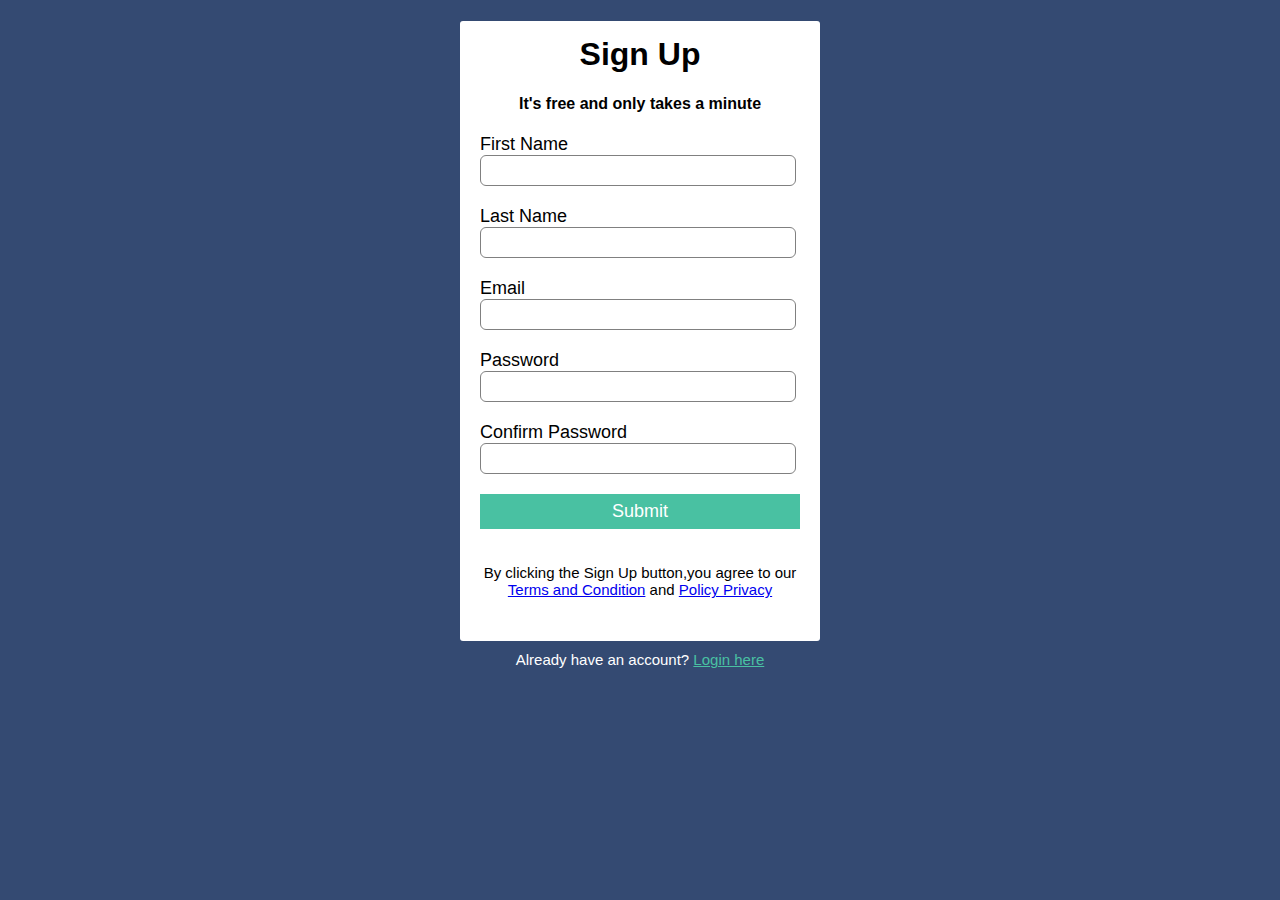
<file: index.html>
<!DOCTYPE html>
<html lang="en">
    <head>
        <meta name="viewport" content=
            "width=device-width, initial-scale=1.0">
    
        <!-- CSS file Included -->
        <link rel="stylesheet"type="text/css" href="b.css">

        <script src="c.js"></script>

    </head>

  <body>
    <div class="signup-box">
      <h1>Sign Up</h1>
      <h4>It's free and only takes a minute</h4>
      <form>
        <label>First Name</label>
        <input id="firstName" type="text" placeholder="" />
        <label>Last Name</label>
        <input id="lastName" type="text" placeholder="" />
        <label>Email</label>
        <input id="email" type="email" placeholder="" />
        <label>Password</label>
        <input id="password" type="password" placeholder="" />
        <label>Confirm Password</label>
        <input id="confirmPassword" type="password" placeholder="" />
        <button id= "submitSignupButton" type="button">Submit</button>
      </form>
      <p>
        By clicking the Sign Up button,you agree to our <br />
        <a href="#">Terms and Condition</a> and <a href="#">Policy Privacy</a>
      </p>
    </div>
    <p class="para-2">
      Already have an account? <a href="login.html">Login here</a>
    </p>
  </body>
</html>
</file>
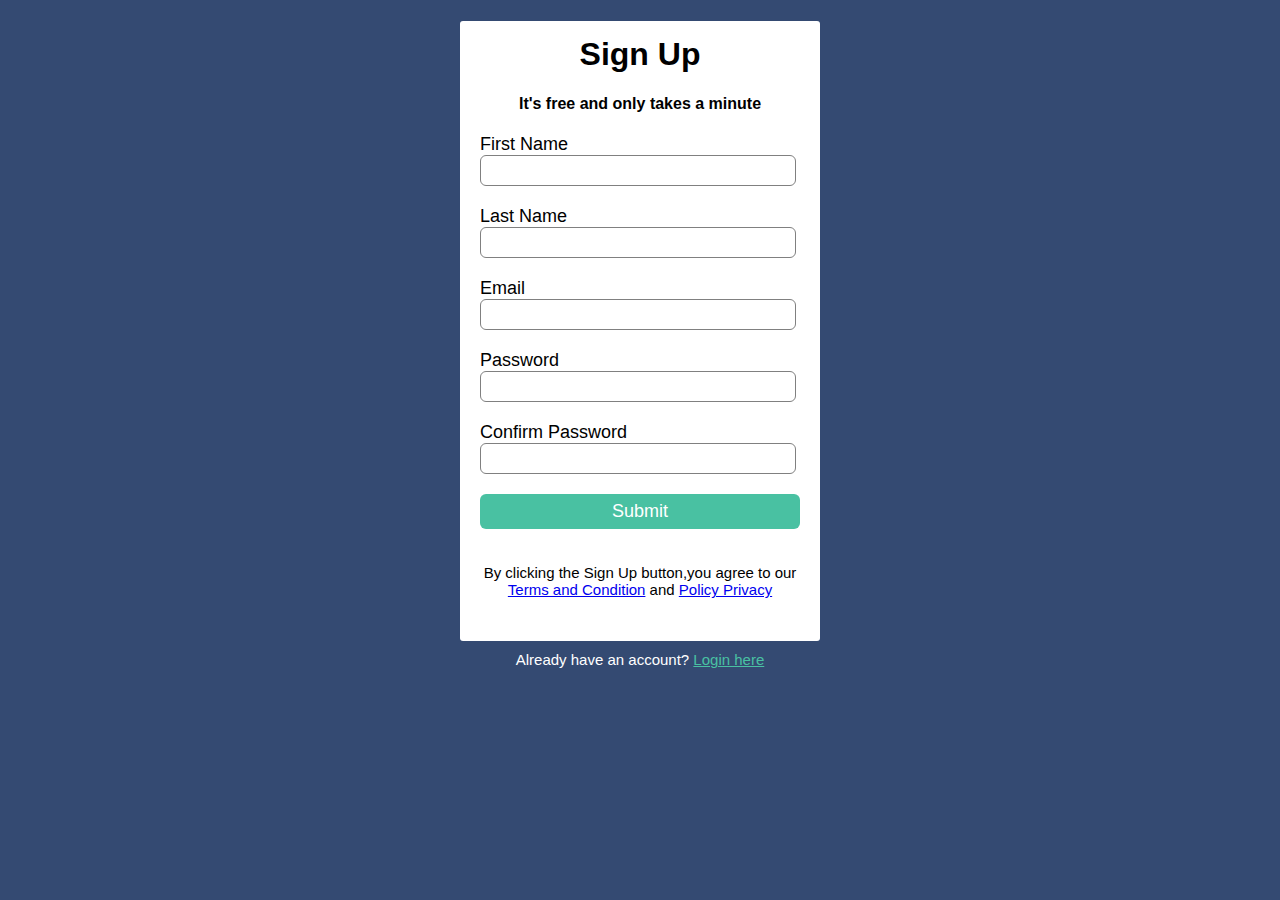
<file: a.html>
<!DOCTYPE html>
<html lang="en">
    <head>
        <meta name="viewport" content=
            "width=device-width, initial-scale=1.0">
    
        <!-- CSS file Included -->
        <link rel="stylesheet"type="text/css" href="b.css">

    </head>

  <body>
    <div class="signup-box">
      <h1>Sign Up</h1>
      <h4>It's free and only takes a minute</h4>
      <form>
        <label>First Name</label>
        <input type="text" placeholder="" />
        <label>Last Name</label>
        <input type="text" placeholder="" />
        <label>Email</label>
        <input type="email" placeholder="" />
        <label>Password</label>
        <input type="password" placeholder="" />
        <label>Confirm Password</label>
        <input type="password" placeholder="" />
        <input type="button" value="Submit" />
      </form>
      <p>
        By clicking the Sign Up button,you agree to our <br />
        <a href="#">Terms and Condition</a> and <a href="#">Policy Privacy</a>
      </p>
    </div>
    <p class="para-2">
      Already have an account? <a href="login.html">Login here</a>
    </p>
  </body>
</html>
</file>
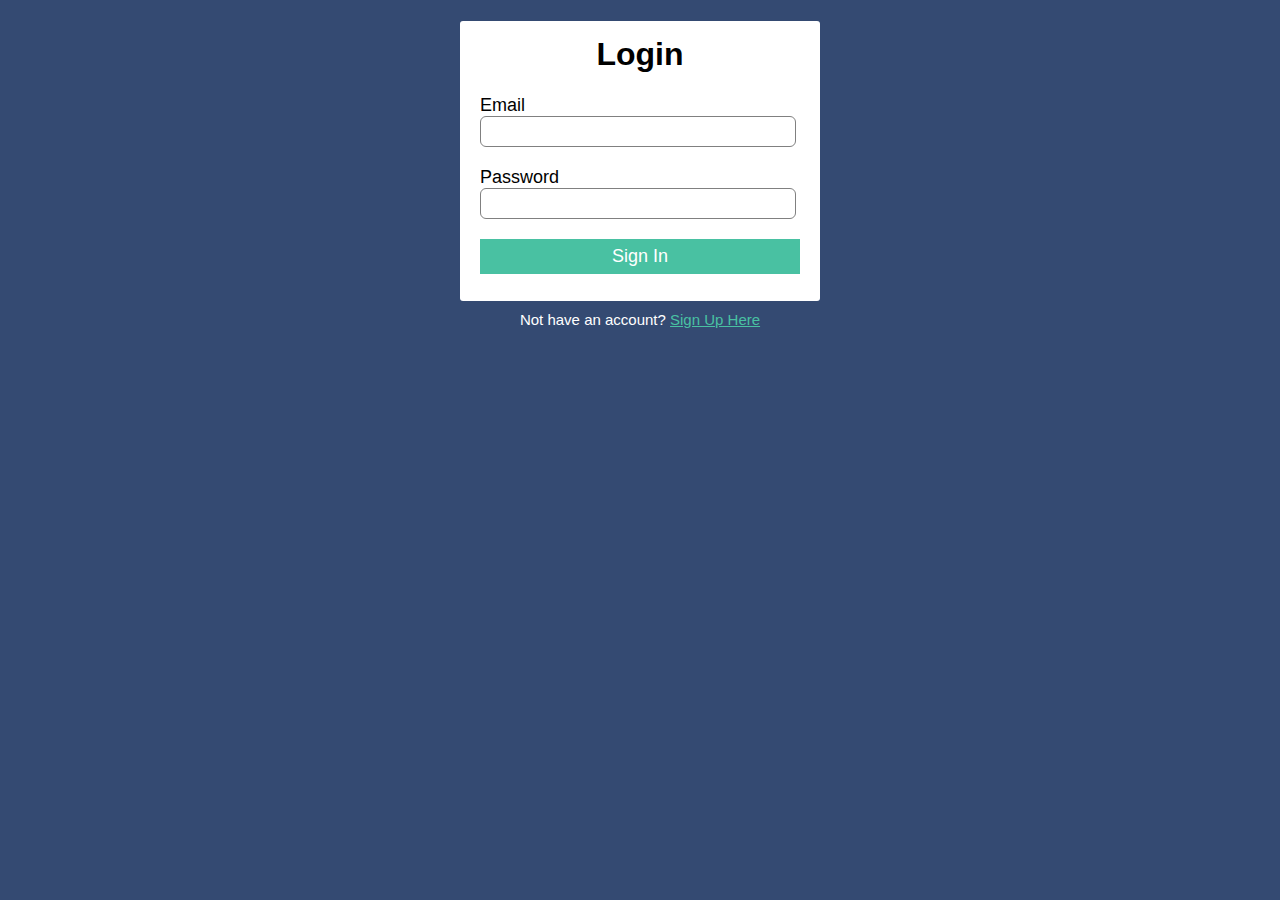
<file: login.html>
<!DOCTYPE html>

<html lang="en">
    <head>
        <meta name="viewport" content=
            "width=device-width, initial-scale=1.0">
    
        <!-- CSS file Included -->
        <link rel="stylesheet"type="text/css" href="b.css">
        <script src="login.js"></script>
    </head>

  <body>
    <div class="login-box">
      <h1>Login</h1>
      <form>
        <label>Email</label>
        <input id="E" type="email" placeholder="" />
        <label>Password</label>
        <input id="P" type="password" placeholder="" />
        <button id="submitSigninButton" type="button">Sign In</button>
      </form>
    </div>
    <p class="para-2">
      Not have an account? <a href="index.html">Sign Up Here</a>
    </p>
  </body>
</html>
</file>
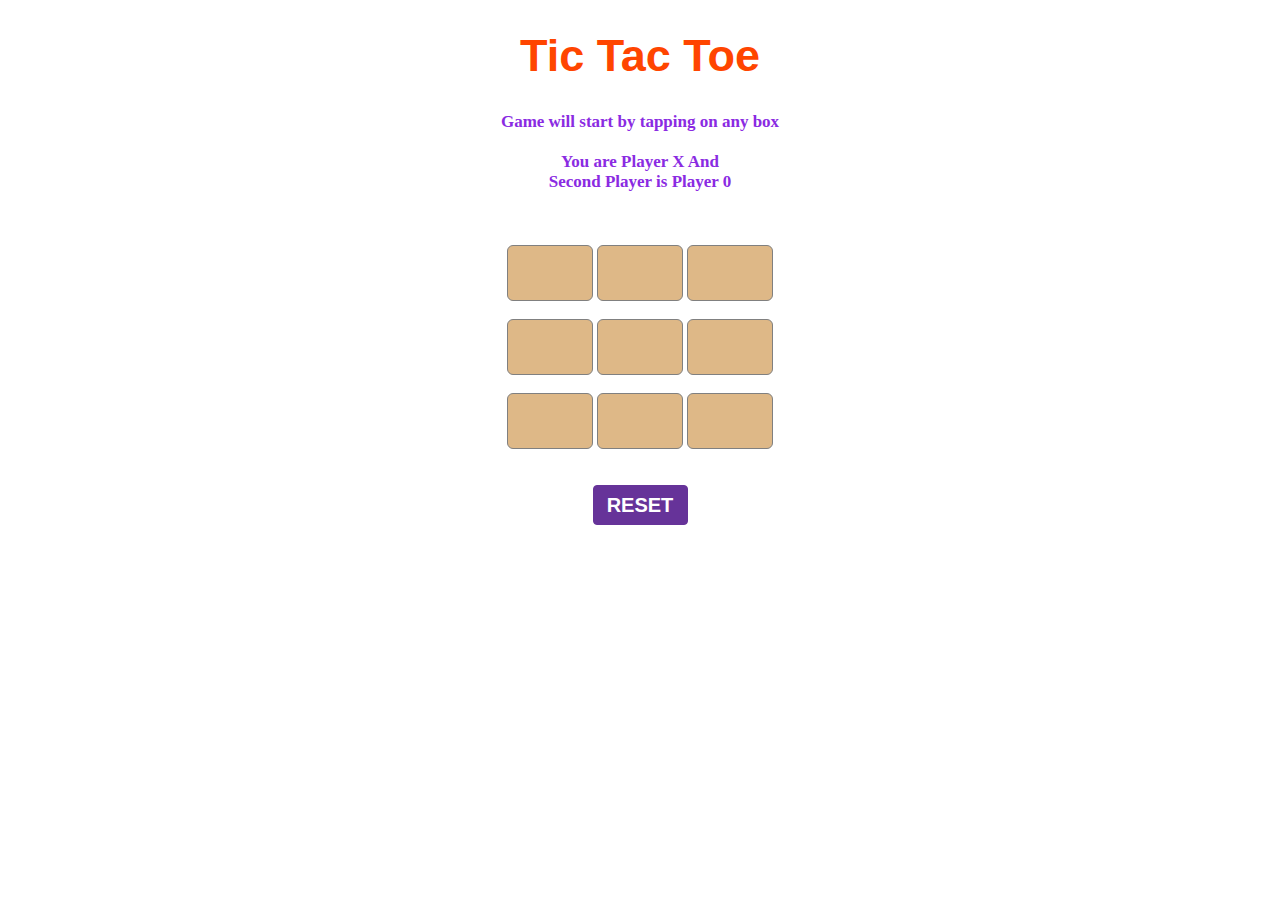
<file: TicTacToe.html>
<!DOCTYPE html>

<head>
	<meta name="viewport" content=
		"width=device-width, initial-scale=1.0">

	<!-- CSS file Included -->
	<link rel="stylesheet"
		type="text/css" href="TicTacToe.css">

	<!-- JavaScript file included -->
	<script src="TicTacToe.js"></script>
</head>

<body>
	<div id="main">
		<h1>Tic Tac Toe</h1>

		<!-- Game Instructions -->
		<p id="ins">Game will start by tapping on any
			box<br><br>You are
			<b>Player X And<br>Second
			Player is <b>Player 0</b>
		</p>


		<br><br>
		<!-- 3*3 grid of Boxes -->
		<input type="text" id="b1" onclick=
			"myfunc_3(); myfunc();" readonly>

		<input type="text" id="b2" onclick=
			"myfunc_4(); myfunc();" readonly>

		<input type="text" id="b3" onclick=
			"myfunc_5(); myfunc();" readonly>
		<br><br>

		<input type="text" id="b4" onclick=
			"myfunc_6(); myfunc();" readonly>
			
		<input type="text" id="b5" onclick=
			"myfunc_7(); myfunc();" readonly>

		<input type="text" id="b6" onclick=
			"myfunc_8(); myfunc();" readonly>
		<br><br>

		<input type="text" id="b7" onclick=
			"myfunc_9(); myfunc();" readonly>

		<input type="text" id="b8" onclick=
			"myfunc_10();myfunc();" readonly>

		<input type="text" id="b9" onclick=
			"myfunc_11();myfunc();" readonly>

		<!-- Grid end here -->
		<br><br><br>
		<!-- Button to reset game -->
		<button id="but" onclick="myfunc_2()">
			RESET
		</button>

		<br><br>
		<!-- Space to show player turn -->
		<p id="print"></p>


	</div>
</body>

</html>
</file>
<file: b.css>
body {
    background-color: #344a72;
    font-family: "Roboto", sans-serif;
  }
  
  .signup-box {
    width: 360px;
    height: 620px;
    margin: auto;
    background-color: white;
    border-radius: 3px;
  }
  
  .login-box {
    width: 360px;
    height: 280px;
    margin: auto;
    border-radius: 3px;
    background-color: white;
  }
  
  h1 {
    text-align: center;
    padding-top: 15px;
  }
  
  h4 {
    text-align: center;
  }
  
  form {
    width: 300px;
    margin-left: 20px;
  }
  
  form label {
    display: flex;
    margin-top: 20px;
    font-size: 18px;
  }
  
  form input {
    width: 100%;
    padding: 7px;
    border: none;
    border: 1px solid gray;
    border-radius: 6px;
    outline: none;
  }
  input[type="button"] {
    width: 320px;
    height: 35px;
    margin-top: 20px;
    border: none;
    background-color: #49c1a2;
    color: white;
    font-size: 18px;
  }
  p {
    text-align: center;
    padding-top: 20px;
    font-size: 15px;
  }
  .para-2 {
    text-align: center;
    color: white;
    font-size: 15px;
    margin-top: -10px;
  }
  .para-2 a {
    color: #49c1a2;
  }
  
#submitSignupButton{
  width: 320px;
  height: 35px;
  margin-top: 20px;
  border: none;
  background-color: #49c1a2;
  color: white;
  font-size: 18px;
}

#submitSigninButton{
  width: 320px;
  height: 35px;
  margin-top: 20px;
  border: none;
  background-color: #49c1a2;
  color: white;
  font-size: 18px;
}
</file>
<file: TicTacToe.css>
h1 {
		color: orangered;
		font-size: 45px;
	}

	/* 3*3 Grid */
	#b1, #b2, #b3, #b4, #b5,
	#b6, #b7, #b8, #b9 {
		width: 80px;
		height: 52px;
		margin: auto;
		border: 1px solid gray;
        background:burlywood;
		border-radius: 6px;
		font-size: 30px;
		text-align: center;
	}

	/* Reset Button */
	#but {
		box-sizing: border-box;
		width: 95px;
		height: 40px;
		border: 1px solid rebeccapurple;
		margin: auto;
        font-weight: 700;
		border-radius: 4px;
		font-family: Verdana,
			Geneva, Tahoma, sans-serif;

		background-color: rebeccapurple;
		color: white;
		font-size: 20px;
		cursor: pointer;
	}

	/* Player turn space */
	#print {
		font-family:'Segoe UI', Tahoma, Geneva, Verdana, sans-serif;

		color:rebeccapurple;
		font-size: 22px;
	}

	/* Main Container */
	#main {
		text-align: center;
        color:orangered;
        font-family: Arial, Helvetica, sans-serif;
	}

	/* Game Instruction Text */
	#ins {
		font-family:cursive;
			
		color:blueviolet;
		font-size: 17px;
        font-weight: 700;
	}
</file>
